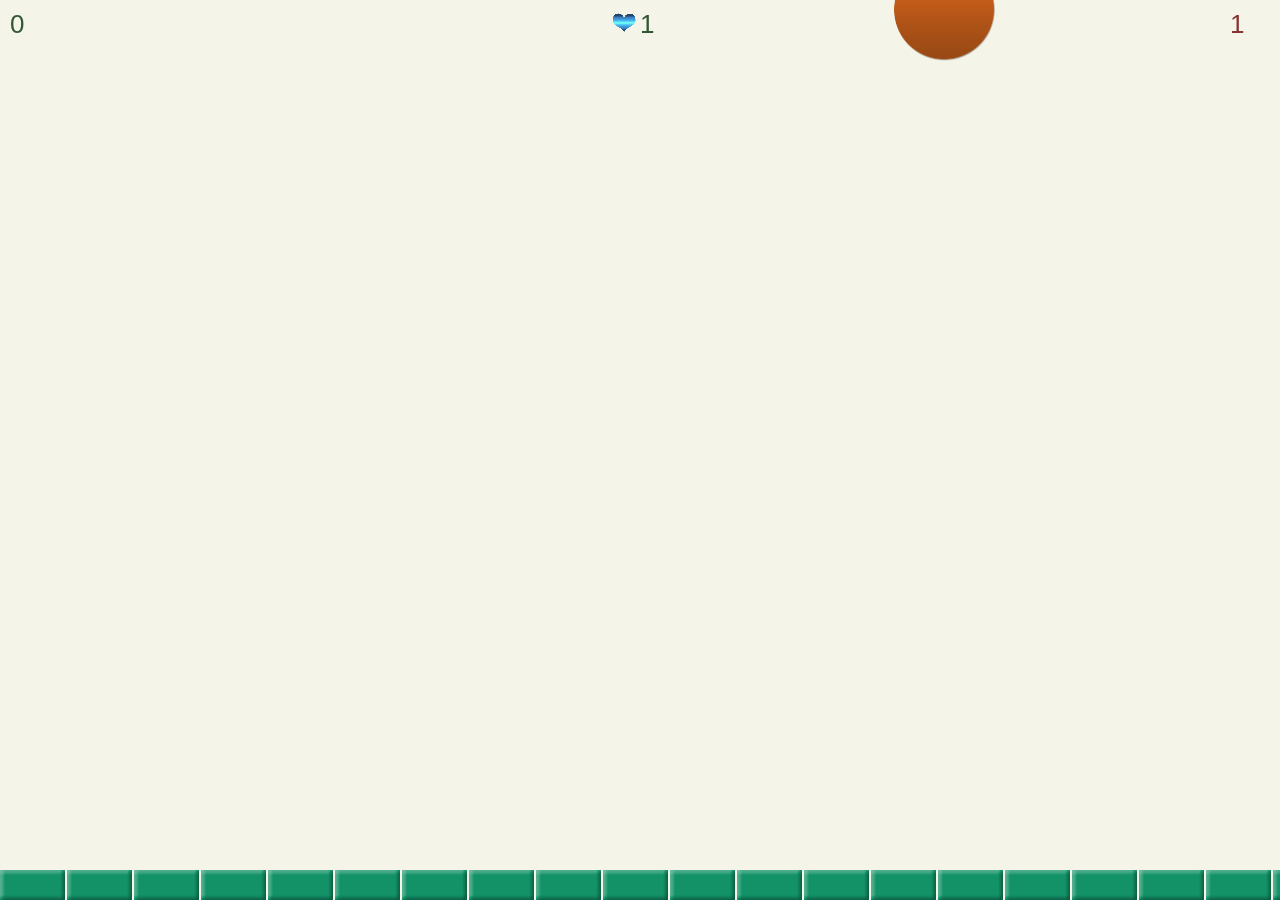
<file: index.html>
<!DOCTYPE html>
<html>
<head lang="en">
    <meta charset="UTF-8">
    <meta name="viewport" content="width=400, initial-scale=1.0, maximum-scale=1.0, user-scalable=no">
    <title>The Fall Game</title>
    <script src="app/libraries/phaser.js"></script>
    <script src="app/constants.js"></script>
    <script src="app/helpers.js"></script>
    <script src="app/animations.js"></script>
    <script src="app/main.js"></script>
    <script src="app/bonus.js"></script>
    <script src="app/records.js"></script>
    <link href="assets/css/main.css" rel="stylesheet" />
</head>
<body>

</body>
</html>
</file>
<file: assets/css/main.css>
* {
	margin: 0;
	padding: 0;
}
</file>
